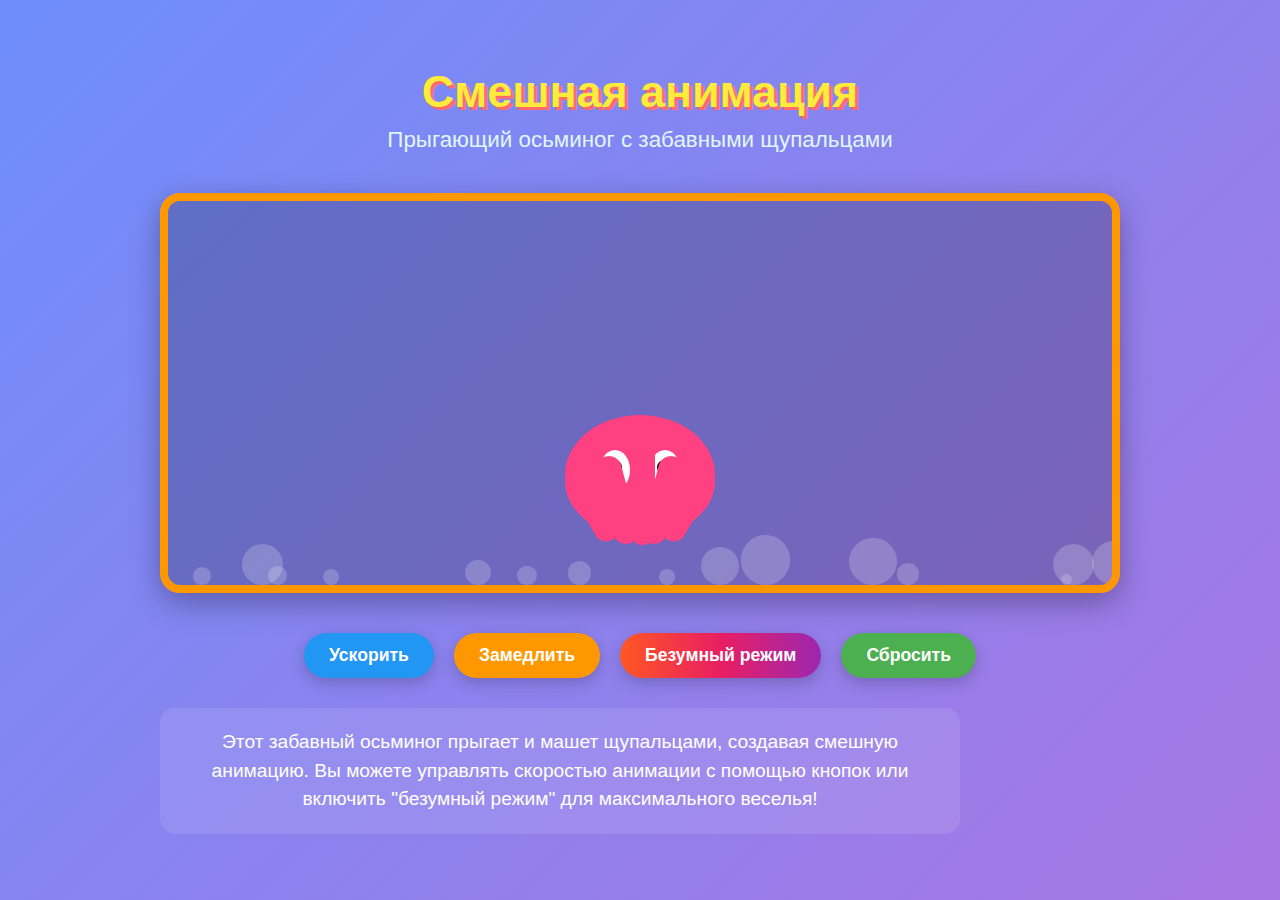
<file: index.html>
<!DOCTYPE html>
<html lang="ru">
<head>
    <meta charset="UTF-8">
    <meta name="viewport" content="width=device-width, initial-scale=1.0">
    <title>Смешная анимация</title>
    <link rel="stylesheet" href="styles.css">
</head>
<body>
    <div class="container">
        <h1>Смешная анимация</h1>
        <p class="subtitle">Прыгающий осьминог с забавными щупальцами</p>
        
        <div class="animation-area" id="animationArea">
            <div class="octopus">
                <div class="octopus-body">
                    <div class="octopus-eye left">
                        <div class="octopus-pupil"></div>
                    </div>
                    <div class="octopus-eye right">
                        <div class="octopus-pupil"></div>
                    </div>
                    <div class="octopus-mouth"></div>
                </div>
                <div class="octopus-tentacle tentacle-1"></div>
                <div class="octopus-tentacle tentacle-2"></div>
                <div class="octopus-tentacle tentacle-3"></div>
                <div class="octopus-tentacle tentacle-4"></div>
                <div class="octopus-tentacle tentacle-5"></div>
            </div>
            <div class="bubbles" id="bubbles"></div>
        </div>
        
        <div class="controls">
            <button id="speedUp">Ускорить</button>
            <button id="speedDown">Замедлить</button>
            <button id="crazyMode">Безумный режим</button>
            <button id="reset">Сбросить</button>
        </div>
        
        <div class="description">
            <p>Этот забавный осьминог прыгает и машет щупальцами, создавая смешную анимацию. Вы можете управлять скоростью анимации с помощью кнопок или включить "безумный режим" для максимального веселья!</p>
        </div>
    </div>

    <script src="script.js"></script>
</body>
</html>
</file>
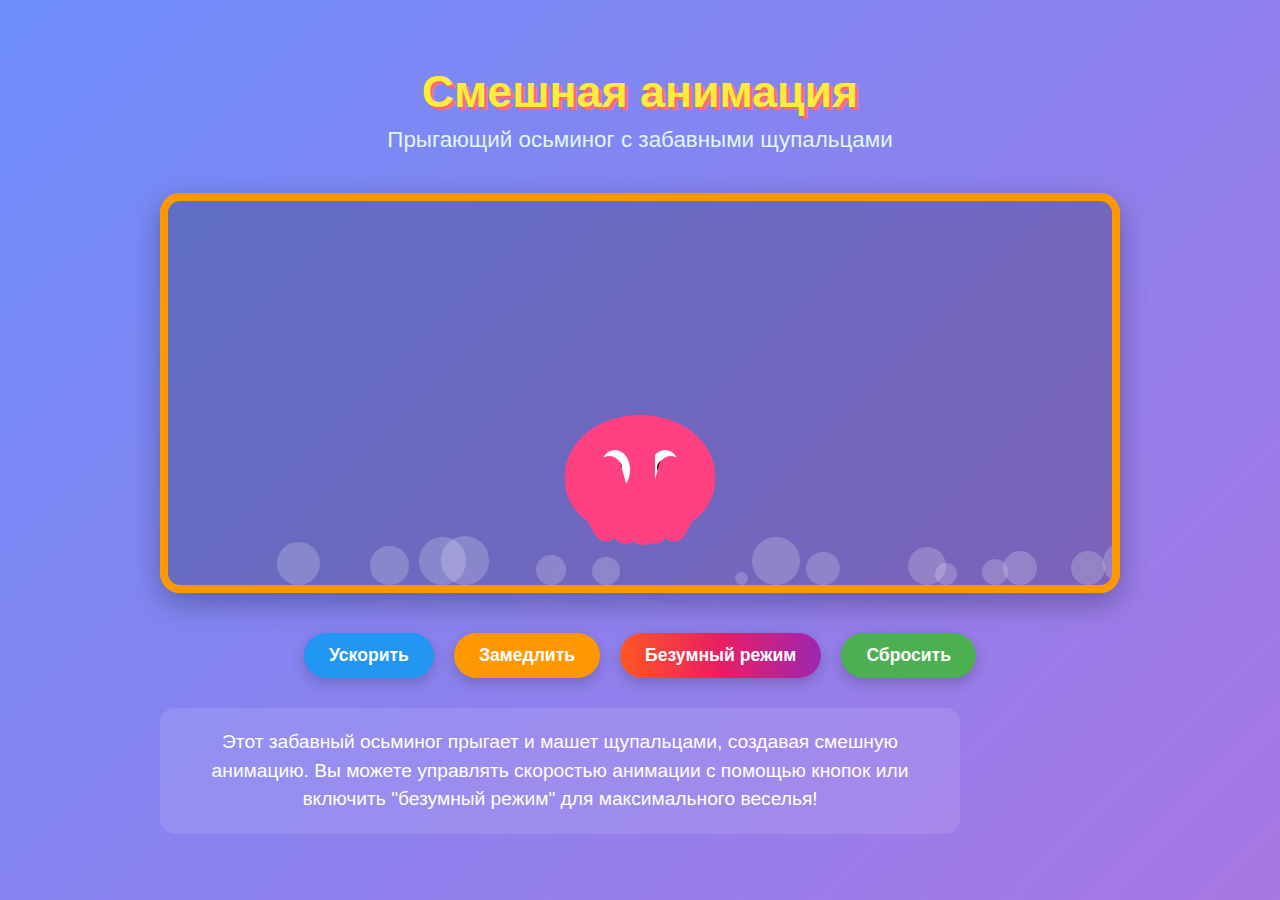
<file: html.html>
<!DOCTYPE html>
<html lang="ru">
<head>
    <meta charset="UTF-8">
    <meta name="viewport" content="width=device-width, initial-scale=1.0">
    <title>Смешная анимация</title>
    <link rel="stylesheet" href="styles.css">
</head>
<body>
    <div class="container">
        <h1>Смешная анимация</h1>
        <p class="subtitle">Прыгающий осьминог с забавными щупальцами</p>
        
        <div class="animation-area" id="animationArea">
            <div class="octopus">
                <div class="octopus-body">
                    <div class="octopus-eye left">
                        <div class="octopus-pupil"></div>
                    </div>
                    <div class="octopus-eye right">
                        <div class="octopus-pupil"></div>
                    </div>
                    <div class="octopus-mouth"></div>
                </div>
                <div class="octopus-tentacle tentacle-1"></div>
                <div class="octopus-tentacle tentacle-2"></div>
                <div class="octopus-tentacle tentacle-3"></div>
                <div class="octopus-tentacle tentacle-4"></div>
                <div class="octopus-tentacle tentacle-5"></div>
            </div>
            <div class="bubbles" id="bubbles"></div>
        </div>
        
        <div class="controls">
            <button id="speedUp">Ускорить</button>
            <button id="speedDown">Замедлить</button>
            <button id="crazyMode">Безумный режим</button>
            <button id="reset">Сбросить</button>
        </div>
        
        <div class="description">
            <p>Этот забавный осьминог прыгает и машет щупальцами, создавая смешную анимацию. Вы можете управлять скоростью анимации с помощью кнопок или включить "безумный режим" для максимального веселья!</p>
        </div>
    </div>

    <script src="script.js"></script>
</body>
</html>
</file>
<file: styles.css>
* {
    margin: 0;
    padding: 0;
    box-sizing: border-box;
}

body {
    font-family: 'Comic Sans MS', cursive, sans-serif;
    background: linear-gradient(135deg, #6e8efb, #a777e3);
    min-height: 100vh;
    display: flex;
    flex-direction: column;
    align-items: center;
    justify-content: center;
    padding: 20px;
    color: #fff;
    overflow-x: hidden;
}

.container {
    max-width: 1000px;
    width: 100%;
    text-align: center;
    padding: 20px;
}

h1 {
    font-size: 2.8rem;
    margin-bottom: 10px;
    text-shadow: 3px 3px 0 #ff6b6b;
    color: #ffeb3b;
}

.subtitle {
    font-size: 1.4rem;
    margin-bottom: 40px;
    color: #e0f7fa;
}

.animation-area {
    position: relative;
    width: 100%;
    height: 400px;
    background-color: rgba(0, 0, 0, 0.2);
    border-radius: 20px;
    margin-bottom: 40px;
    overflow: hidden;
    box-shadow: 0 10px 30px rgba(0, 0, 0, 0.3);
    border: 8px solid #ff9800;
}

.octopus {
    position: absolute;
    bottom: 50px;
    left: 50%;
    transform: translateX(-50%);
    width: 150px;
    height: 120px;
    z-index: 10;
}

.octopus-body {
    position: absolute;
    width: 150px;
    height: 120px;
    background-color: #ff4081;
    border-radius: 50% 50% 45% 45%;
    bottom: 0;
    left: 0;
    animation: bounce 2s infinite cubic-bezier(0.28, 0.84, 0.42, 1);
}

.octopus-eye {
    position: absolute;
    width: 30px;
    height: 40px;
    background-color: white;
    border-radius: 50%;
    top: 35px;
}

.octopus-eye.left {
    left: 35px;
}

.octopus-eye.right {
    right: 35px;
}

.octopus-pupil {
    position: absolute;
    width: 15px;
    height: 15px;
    background-color: #000;
    border-radius: 50%;
    top: 10px;
    left: 7px;
    animation: look-around 5s infinite alternate;
}

.octopus-mouth {
    position: absolute;
    width: 50px;
    height: 25px;
    border-bottom: 8px solid #d81b60;
    border-radius: 0 0 25px 25px;
    bottom: 25px;
    left: 50px;
    animation: mouth-move 1s infinite alternate;
}

.octopus-tentacle {
    position: absolute;
    background-color: #ff4081;
    border-radius: 20px;
    bottom: -10px;
}

.tentacle-1 {
    width: 25px;
    height: 80px;
    left: 15px;
    transform: rotate(-30deg);
    animation: tentacle-wave 2s infinite alternate-reverse;
}

.tentacle-2 {
    width: 25px;
    height: 90px;
    left: 40px;
    transform: rotate(-15deg);
    animation: tentacle-wave 2.2s infinite alternate;
}

.tentacle-3 {
    width: 25px;
    height: 100px;
    left: 65px;
    animation: tentacle-wave 2.4s infinite alternate-reverse;
}

.tentacle-4 {
    width: 25px;
    height: 90px;
    right: 40px;
    transform: rotate(15deg);
    animation: tentacle-wave 2.2s infinite alternate;
}

.tentacle-5 {
    width: 25px;
    height: 80px;
    right: 15px;
    transform: rotate(30deg);
    animation: tentacle-wave 2s infinite alternate-reverse;
}

.bubbles {
    position: absolute;
    bottom: 0;
    width: 100%;
    height: 100%;
    pointer-events: none;
}

.bubble {
    position: absolute;
    background-color: rgba(255, 255, 255, 0.2);
    border-radius: 50%;
    bottom: 0;
    animation: float-up 8s infinite ease-in;
}

.controls {
    display: flex;
    justify-content: center;
    gap: 20px;
    margin-bottom: 30px;
    flex-wrap: wrap;
}

button {
    padding: 12px 25px;
    font-size: 1.1rem;
    background-color: #4CAF50;
    color: white;
    border: none;
    border-radius: 50px;
    cursor: pointer;
    transition: all 0.3s;
    font-family: inherit;
    font-weight: bold;
    box-shadow: 0 5px 15px rgba(0, 0, 0, 0.2);
}

button:hover {
    transform: translateY(-3px);
    box-shadow: 0 8px 20px rgba(0, 0, 0, 0.3);
}

button:active {
    transform: translateY(1px);
}

#speedUp {
    background-color: #2196F3;
}

#speedDown {
    background-color: #FF9800;
}

#crazyMode {
    background: linear-gradient(90deg, #FF5722, #E91E63, #9C27B0);
}

.description {
    background-color: rgba(255, 255, 255, 0.1);
    padding: 20px;
    border-radius: 15px;
    margin-top: 20px;
    font-size: 1.2rem;
    line-height: 1.5;
    max-width: 800px;
}

/* Анимации */
@keyframes bounce {
    0%, 100% { transform: translateY(0) scale(1, 1); }
    10% { transform: translateY(-30px) scale(1.1, 0.9); }
    30% { transform: translateY(-150px) scale(0.9, 1.1); }
    50% { transform: translateY(0) scale(1, 1); }
    57% { transform: translateY(-7px) scale(1, 1); }
    64% { transform: translateY(0); }
}

@keyframes tentacle-wave {
    0%, 100% { transform: rotate(0deg); height: 80px; }
    50% { transform: rotate(20deg); height: 100px; }
}

@keyframes look-around {
    0%, 100% { transform: translateX(0); }
    25% { transform: translateX(8px); }
    50% { transform: translateX(0); }
    75% { transform: translateX(-8px); }
}

@keyframes mouth-move {
    0% { width: 50px; }
    100% { width: 70px; }
}

@keyframes float-up {
    0% {
        transform: translateY(0) scale(0.5);
        opacity: 0;
    }
    10% {
        opacity: 0.8;
    }
    100% {
        transform: translateY(-400px) scale(1.5);
        opacity: 0;
    }
}

.crazy .octopus-body {
    background: linear-gradient(90deg, #ff0000, #ffff00, #00ff00, #00ffff, #0000ff, #ff00ff);
    background-size: 400% 400%;
    animation: bounce 0.8s infinite cubic-bezier(0.28, 0.84, 0.42, 1), colors 2s infinite linear;
}

.crazy .octopus-tentacle {
    animation-duration: 0.5s !important;
}

@keyframes colors {
    0% { background-position: 0% 50%; }
    50% { background-position: 100% 50%; }
    100% { background-position: 0% 50%; }
}

@media (max-width: 768px) {
    h1 {
        font-size: 2.2rem;
    }
    
    .subtitle {
        font-size: 1.1rem;
    }
    
    .animation-area {
        height: 350px;
    }
    
    .octopus {
        width: 120px;
        height: 100px;
    }
    
    .octopus-body {
        width: 120px;
        height: 100px;
    }
}
</file>
